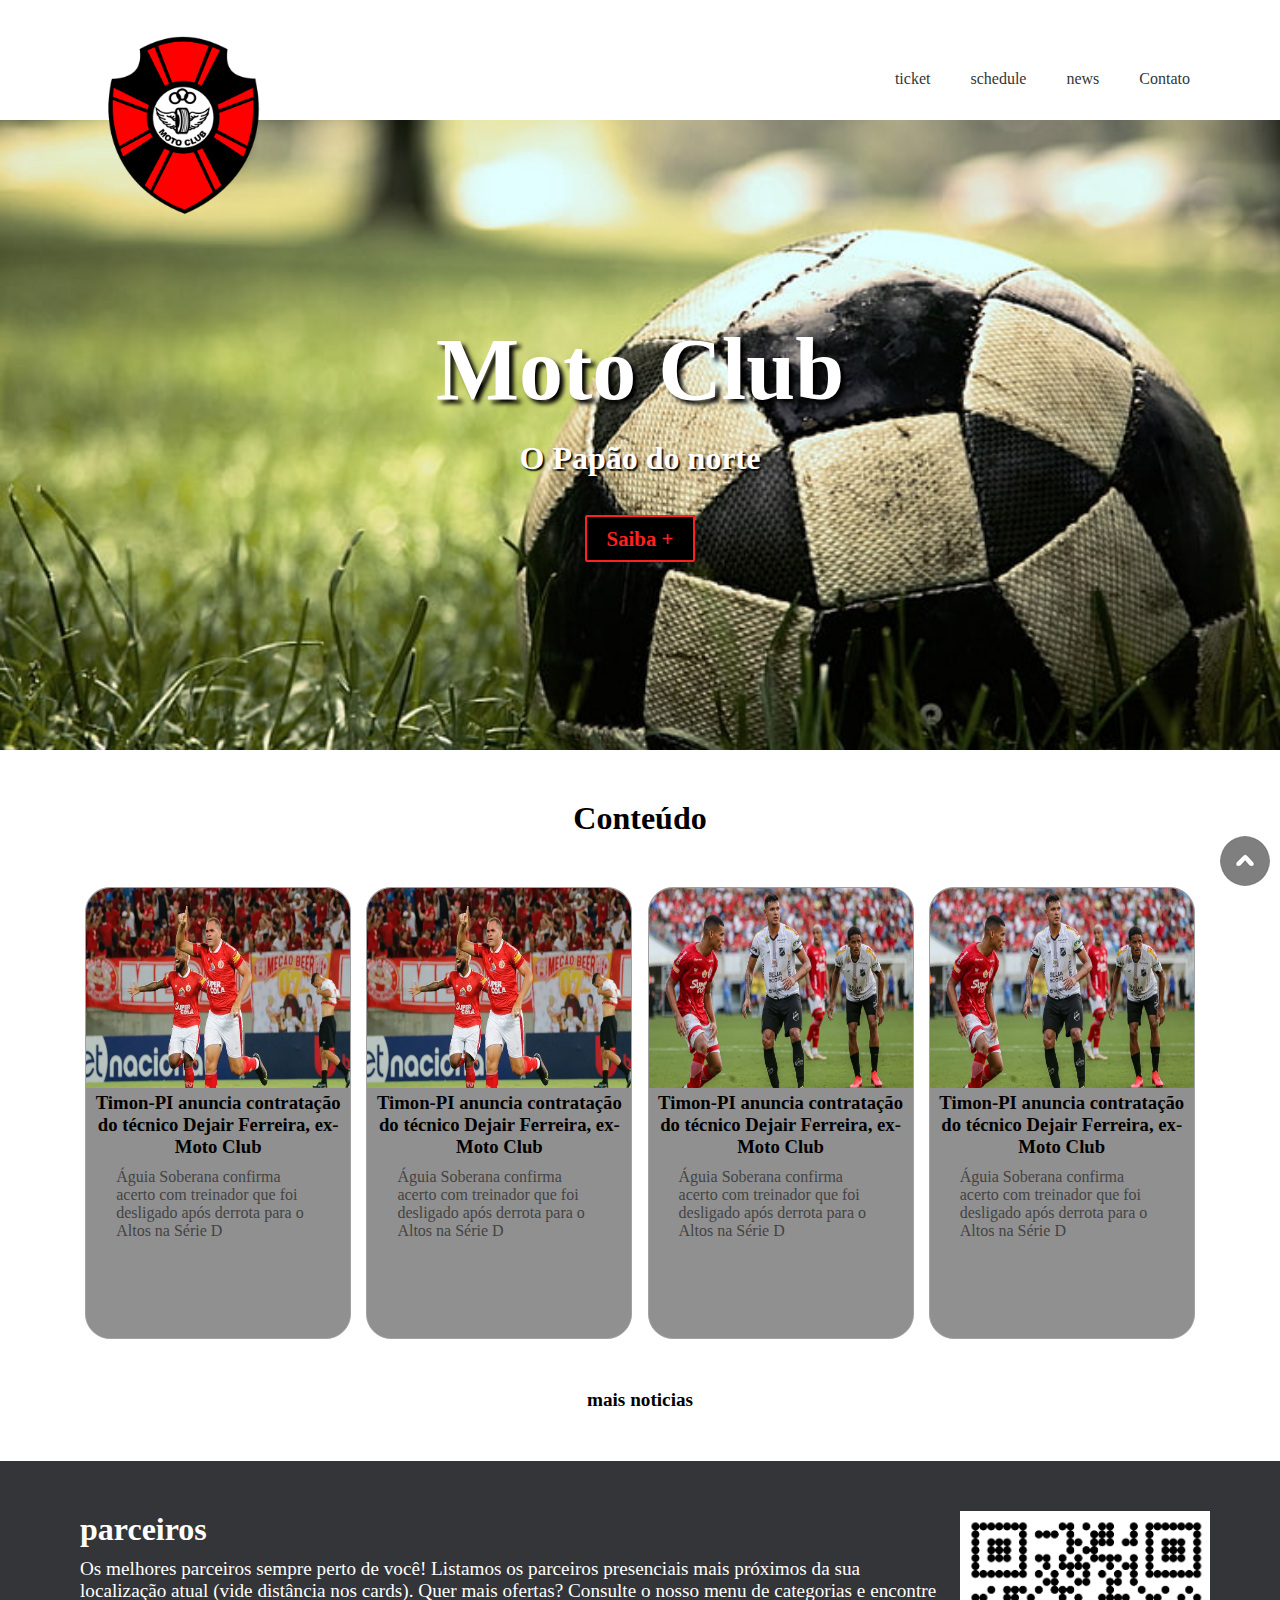
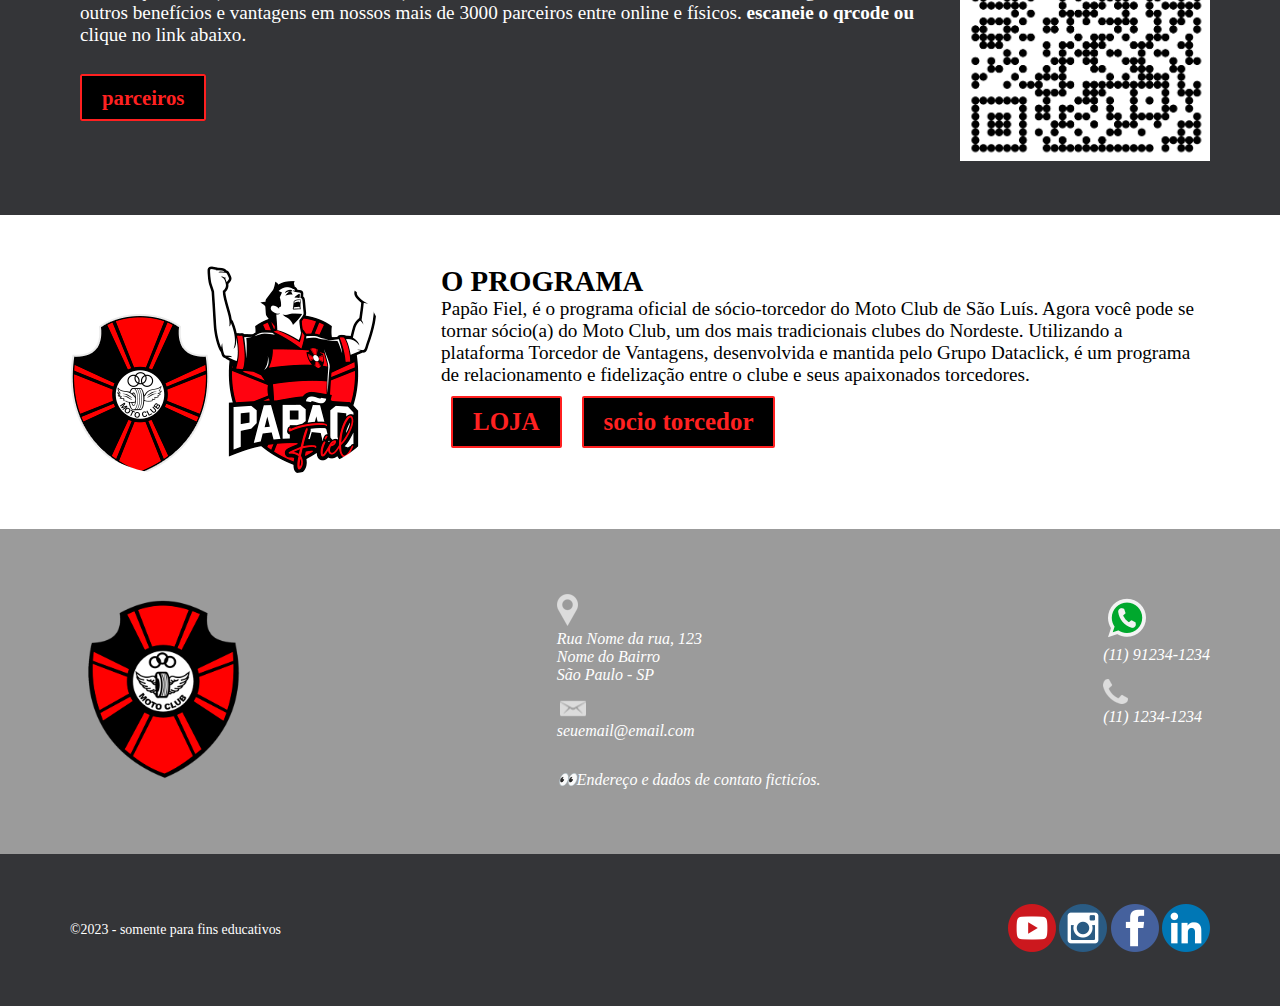
<file: index.html>
<!DOCTYPE html>
<html lang="pt-br">
<head>
    <meta charset="UTF-8">
    <meta http-equiv="X-UA-Compatible" content="IE=edge">
    <meta name="viewport" content="width=device-width, initial-scale=1.0">
    <meta name="description" content="">
    <meta name="keywords" content="">
    <title>Moto Club</title>

    <link rel="shortcut icon" href="img/logo_front.png" type="image/x-icon">
    <link rel="stylesheet" href="style.css">
</head>
<body>
    <header id="inicio">
        <div class="container flex">
            <div id="logo">
                <img src="img/logo_front.png" alt="Logo Front End">
            </div>
            <nav id="menu">
                <input type="checkbox" name="check" id="check">
                <label for="check">&#x2630; </label>
                <ul>
                   <li><a href="#index"> ticket </a></li>
                   <li><a href="#sobre"> schedule </a></li>
                   <li><a href="#conteudo"> news </a></li>
                   <li><a href="#contato"> Contato </a></li>
                   
                </ul>
            </nav>
        </div>
        
    </header>

    <main>
        <div class="container">
            <h1> Moto Club </h1>
            <H2> O Papão do norte </H2>
            <a href="#" target="_blank" class="botao"> Saiba +</a>
        </div>
    </main>
    
    


    <section id="conteudo">
        <div class="container">
            <h2> Conteúdo </h2>
            <div class="cards flex4">
                <div class="card">
                    <img src="img/news1.png" alt="Estrutura HTML5">
                    <h3> Timon-PI anuncia contratação do técnico Dejair Ferreira, ex-Moto Club </h3>
                    <p> Águia Soberana confirma acerto com treinador que foi desligado após derrota para o Altos na Série D</p>
                </div>

                <div class="card">
                    <img src="img/news1.png" alt="Estrutura HTML5">
                    <h3> Timon-PI anuncia contratação do técnico Dejair Ferreira, ex-Moto Club </h3>
                    <p> Águia Soberana confirma acerto com treinador que foi desligado após derrota para o Altos na Série D</p>
                </div>

                <div class="card">
                    <img src="img/news2.png" alt="Estrutura HTML5">
                    <h3> Timon-PI anuncia contratação do técnico Dejair Ferreira, ex-Moto Club </h3>
                    <p> Águia Soberana confirma acerto com treinador que foi desligado após derrota para o Altos na Série D</p>
                </div>

                <div class="card">
                    <img src="img/news2.png" alt="Estrutura HTML5">
                    <h3> Timon-PI anuncia contratação do técnico Dejair Ferreira, ex-Moto Club </h3>
                    <p> Águia Soberana confirma acerto com treinador que foi desligado após derrota para o Altos na Série D</p>
                </div>
            </div>
            
            <div id="todos_conteudos">
                <a href="https://ge.globo.com/ma/futebol/times/moto-club/" target="_blank"> mais noticias </a>
            </div>

        </div>
    </section>

  

    <section id="wireframe">
        <div  class="container flex2">
            <div id="texto_wire">
                <h2>parceiros</h2>
                <p>Os melhores parceiros sempre perto de você! Listamos os parceiros presenciais mais próximos da sua localização atual (vide distância nos cards). Quer mais ofertas? Consulte o nosso menu de categorias e encontre outros benefícios e vantagens em nossos mais de 3000 parceiros entre online e físicos. <span> escaneie o qrcode ou</span> clique no link abaixo.
                </p>
                <a href="https://papaofiel.com.br/rede-nacional" target="_blank" class="botao"> parceiros </a>
            </div>

            <div id="qrcode">
                <img src="img/qrcode.png" alt="qrcode wireframe" >   
            </div>
        </div>

    </section>

    <section id="sobre">
        <div class="container flex2">
            <div id="destaque_sobre">
                <img src="img/logo_footer.png" alt="">
            </div>
            <div id="texto_sobre">
                <h2> O PROGRAMA </h2>
                <p>Papão Fiel, é o programa oficial de sócio-torcedor do Moto Club de São Luís. Agora você pode se tornar sócio(a) do Moto Club, um dos mais tradicionais clubes do Nordeste. Utilizando a plataforma Torcedor de Vantagens, desenvolvida e mantida pelo Grupo Dataclick, é um programa de relacionamento e fidelização entre o clube e seus apaixonados torcedores.

                </p>

                <div class="topicos_sobre flex2">
                    <a href="https://www.futfanatics.com.br/clubes-brasileiros/nordeste/moto-club" target="_blank" class="botao"> LOJA </a>

                    <a href="https://papaofiel.com.br"_blank" class="botao"> socio torcedor </a>
                </div>

                </div>
            </div>
        </div>
    </section>
   

    <!-- rodapé -->
   
    <address>
        <div class="container flex6">
            <div id="contato">
                <a href="https://api.whatsapp.com/send?phone=5511912341234" target="_blank">
                    <img src="img/whatsapp.png" alt="whatsapp" title="Abrir no WhatsApp">
                    <p>(11) 91234-1234</p>
                </a>
                <img src="img/fone.png" alt="Telefone">
                <p>(11) 1234-1234</p>
            </div>
        

        <div id="endereco"> 

            <a href="https://goo.gl/maps/HwhmBr9dVGrA9AV49" target="_blank">
                <img src="img/mapa.png" alt="Mapa" id="icone_mapa">
            </a>

            <img src="img/local.png" alt="Local" id="icone_local">
        
            <p> Rua Nome da rua, 123</p>
            <p>Nome do Bairro</p>
            <p>São Paulo - SP</p>
            <a href="mailto:seuemail@email.com?subject=HTMLCSS3">
                <img src="img/email.png" alt="E-mail" title="Enviar E-mail">
                <p>seuemail@email.com</p>
            </a>

            <p id="dados"> &#128064;Endereço e dados de contato ficticíos. </p>
    
        </div>

        <div id="google_maps"> 
       <img src="img/logo_front.png" alt="">
        </div>
        
        </div>
    </address>
   <footer>
    <div class="container flex5">
        <div id="copyright">
            <p> &#169;2023 - somente para fins educativos </p>
        </div>
        <div id="redes_socias">
            <a href="https://www.youtube.com/watch?v=-j_Raqy8wC8" target="_blank"><img src="img/youtube.png" alt=""></a>
            <a href="https://www.instagram.com/" target="_blank"><img src="img/instagram.png" alt=""></a>
            <a href="https://pt-br.facebook.com/" target="_blank"><img src="img/facebook.png" alt=""></a>
            <a href="https://br.linkedin.com/" target="_blank"><img src="img/linkedin.png" alt=""></a>

        </div>
    </div>
    
   </footer>

   <a href="#inicio" id="topo"><img src="img/topo.png" alt=""></a>

</body>
</html>
</file>
<file: style.css>
@charset "UTF-8";

/* COMENTÁRIOS */

@import url('https://fonts.googleapis.com/css2?family=Roboto:wght@400;700&display=swap');


*{
    margin: 0;
    border: 0;
    padding: 0;

}

body{
    /* background: #3a3a3a; */
    font-family: 'Aboreto', cursive;
    font-size: 1em;

}

.container{
    margin: 0 auto;

}

.flex{
    display: flex;
    justify-content: space-between;
}

.flex2{
    display: flex;
    flex-direction: row;
}

.flex2 a{
    flex-direction: column;
}

.flex3{
    display: flex;
    flex-direction: column;
}

.flex4{
  display: flex;
  flex-wrap: wrap;
  justify-content: space-evenly;

}

.flex5{
    display: flex;
    flex-direction: column-reverse;

}

.flex6{
    display: flex;
    flex-direction: column;
    justify-content: space-between;
}

.botao{
    text-decoration: none;
    color: rgb(255, 33, 33);
    font-size: 1.3em;
    font-weight: 700;
    background: #000000;
    padding: 10px 20px;
    border: 2px solid rgb(255, 32, 32);
    border-radius: 2px;
}

/* cards */
.card{
    margin-top: 25px;
    width: 264px;
    height: 450px;
    background: #919090;
    border: 1px solid #a1a1a1;
    border-radius: 25px;
    text-align: center;
}
.card img{
    border-radius: 25px 25px 0px 0px;
    width: 264px;
    height: 200px;
}

.card h2{
    margin-top: 15px;
}

.card p{
    text-align: left;
    padding: 10px 30px 50px 30px;
    color: #434343;
}

.card a{
    padding: 10px 100px;
    border: 0;
}


#topo{
    position: fixed;
    right: 10px;
    bottom: 10px;
}
/* ====== SMARTPHONE PORTRAIT======*/
header{
    height: 60px;
}

#logo img{
    width: 128px;
    height: 128px;
}

#check{
    display: none;
}

label{
    font-size: 3em;
    position: fixed;
    top: 5px;
    right: 15px;
    color:rgba(0, 0, 0,0.5);
}

nav ul{
    list-style: none;
    background: #343538;
    height: 100vh; 
    position: fixed;
    top:60px;
    right: -100%;
    width:  100%;
    transition: all 0.5s;
}

#check:checked ~ ul{
    right: 0;
}

nav ul li{
    padding: 20px;
    border-bottom: 1px solid #a9a9a9;

}

nav ul li a{
    text-decoration: none;
    color: #fff;

}
main{
    height: 75vh;
    background: url(img/banner_front.jpg);
    background-size: cover;
    background-position: center;
    color: #fff;

    display: flex;
    flex-direction: column;
    text-align: center;
    justify-content: center;
}

main h1{
    font-size: 2.5em;
    margin-bottom: 20px;

}

main h2{
    font-size: 1em;
    margin: 10px 0px 50px 0px;
}
/*seção sobre*/

#sobre{
    padding: 50px 0px;
    background: #fff;
    background-size: cover;
    background-position: center;
}

#destaque_sobre{
    display: none;
}

#texto_sobre{
    color: #000;
    padding: 0px 10px;
    font-size: 1.2em;

}

texto_sobre h2{
    margin-bottom: 10px;
    font-size: 2em;
}

.topicos_sobre img{
    height: 48px;
    width: 48px;
    margin-right: 10px;

}

.topicos_sobre p{
    margin-left: 10px;
    margin-right: 10px;
}

.topicos_sobre a{
margin-left: 10px;
margin-top: 10px;
margin-right: 10px;

}


/*seção onepage*/
#onepage{
    padding: 50px 10px;
}

#onepage h2{
    margin-bottom: 25px;
    font-size: 2em;
}
#onepage p{

    margin-bottom: 25px;
    font-size: 1.2em;
}
#video iframe{
    width: 340px;
    height: 191px;
    border: 0;
}

/* seção wireframe */
#wireframe{
    padding: 50px 0px;
    background: #343538;
    background-size: cover;
    background-position: center;
}
#texto_wire{
    color: #fff;
    padding: 0px 10px;
}

#texto_wire h2{
    margin-bottom: 10px;
    font-size: 2em;

}

#texto_wire p{
    font-size: 1.2em;
    margin-bottom: 40px;

}

#texto_wire span{
    display: none;
}

#qrcode {
    display: none;
}

#conteudo{
    padding: 50px 0;
}

#conteudo h2{
    margin-bottom: 25px;
    text-align: center;
    font-size: 2em;

}

#todos_conteudos{
    margin-top: 50px;
    text-align: center;
}

#todos_conteudos a{
    text-decoration: none;
    color: #000;
    font-weight: 700;
    font-size: 1.2em;
}
/* rodape */

address{
    padding: 35px 10px 50px 10px;
    background: #9b9b9b;
    color: #fff;
}

address a{
    text-decoration: none;
    color: #fff;
}

address img{
    padding-top: 15px;

}

#endereco{
    padding-left: 15px;
}

#icone_local{
    display: none;
}


#dados{
    margin: 30px 0px 15px 0px;
}

#google_maps{
    display: none;
}

footer{
    padding: 50px 0px;
    background: #343538;
    font-size: 0.87em;
    color: #fff;
    text-align: center;
}

footer a{
    text-decoration: none;
    color: #fff;
}

#redes_socias{
    margin-bottom: 25px;
}


/* ====== SMARTPHONE LANDSCAPE======*/ 
@media(min-width: 576px){
    /* body{
        background: #f4f407;
    } */

    .container{
        max-width: 540px;
    }
main h1, main h2{
    text-shadow: #000 0.05em 0.05em 0.05em;
}

.flex5{
    flex-direction: row;
    justify-content: space-between;
    align-items: center;
}
#redes_socias{
    margin-bottom: 0;
}

}

/* ====== TABLET PORTRAIT ======*/
@media(min-width: 768px){
    /* body{
        background: #07c1f4;
    } */
    .container{
        max-width: 720px;
    }
main{
    height: 45vh;
}
main h1 {
    font-size: 5.5em;

}
main h2 {
    font-size: 2em;
}
}
/* ====== TABLET LANDSCAPE ======*/
@media(min-width: 992px){
    /* body{
        background: #f48d07;
    } */
    .container{
        max-width: 960px;
    }
    main {
        height: 70vh;
    }
}


/*============= PC ==============*/
@media(min-width: 1200px){  
    /* body{
        background: #e007f4;
    } */
    .container{
        max-width: 1140px;
    } 
    header{
        height: 120px;
    }
    #logo img{
        width: 189px;
        height: 189px;
        margin-top: 30px;
        margin-left: 20px;
    }
    label{
        display: none;
    }
    nav ul{
        position: static;
        height: auto;
        background: transparent;
        margin-top: 50px;
    }
    nav ul li{
        float: left;
        border: 0;
    }
    nav ul li a{
        color: #343538;
    }
    nav ul li a:hover{
        color: #4f2bee;

    }
    /*seção sobre*/
    #destaque_sobre{
        display: inline;
    }
    #destaque_sobre img{
        border-radius: 35%;
        margin-right: 50px;
    }
    #sobre{
        background-attachment: fixed;
    }
    .flex3{
        flex-direction: row;
        align-items: center;
    }
    #wireframe{
        background-attachment: fixed;
    }
    #texto_wire span{
        display: inline;
        color: #fff;
        font-weight: 700;
    }
    #qrcode {
        display: inline;
    }
    #qrcode img{
        height: 250px;
        width: 250px;
}
    .flex6{
        display: flex;
        flex-direction: row-reverse;
    }
    address{
        padding-top: 50px;

    }
    #icone_local{
        display: inline;
    }
    #icone_mapa{
        display: none;
    }
    #google_maps{
        display: inline;
    }
}
</file>
